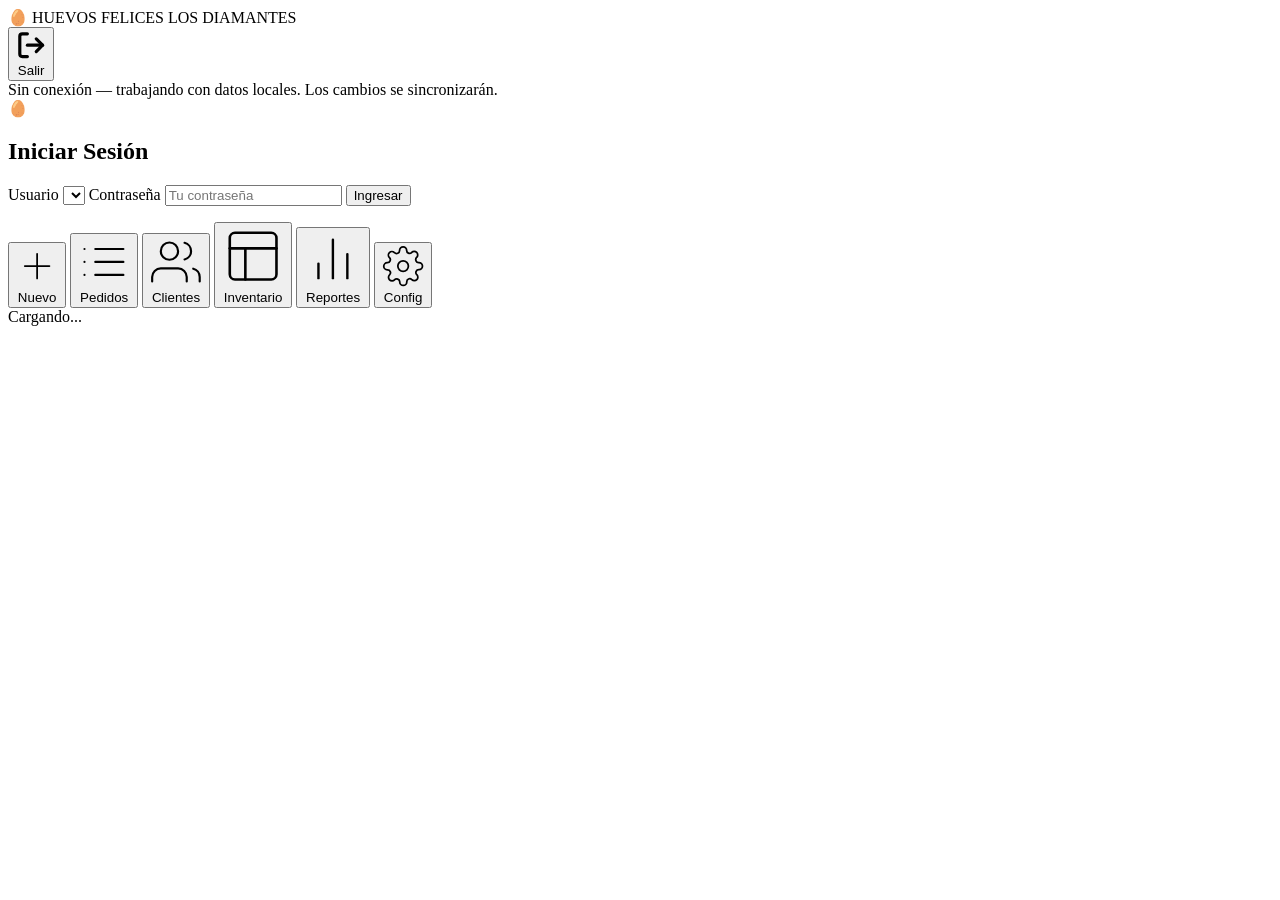
<file: index.html>
<!DOCTYPE html>
<html lang="es">
  <head>
    <meta charset="UTF-8" />
    <meta name="viewport" content="width=device-width, initial-scale=1, maximum-scale=1, viewport-fit=cover" />
    <meta name="theme-color" content="#d97706" />
    <title>HUEVOS FELICES LOS DIAMANTES</title>
    <link rel="manifest" href="<?= appUrl ?>/manifest.json" />
    <link rel="icon" type="image/svg+xml" href="<?= appUrl ?>/icon.svg" />
    <link rel="apple-touch-icon" href="<?= appUrl ?>/icon.svg" />
    <meta name="mobile-web-app-capable" content="yes" />
    <meta name="apple-mobile-web-app-capable" content="yes" />
    <meta name="apple-mobile-web-app-status-bar-style" content="default" />
    <meta name="apple-mobile-web-app-title" content="Pedidos Huevos" />
    <script>window.APP_URL = "<?= appUrl ?>";</script>
    <link rel="preconnect" href="https://fonts.googleapis.com">
    <link rel="preconnect" href="https://fonts.gstatic.com" crossorigin>
    <link href="https://fonts.googleapis.com/css2?family=Outfit:wght@300;400;500;600;700;800&display=swap" rel="stylesheet">
    <?!= include('styles'); ?>
  </head>
  <body onload="onStart()">
    <div class="app-shell">
      <header class="topbar">
        <div class="title">🥚 HUEVOS FELICES LOS DIAMANTES</div>
        <div class="topbar-right">
          <span id="netStatus" class="net-status hidden" onclick="onNetStatusClick()"></span>
          <div id="sellerProfile" class="seller-profile hidden">
            <span id="sellerName"></span>
            <button class="logout-btn" onclick="logout()" title="Cerrar sesión">
              <svg xmlns="http://www.w3.org/2000/svg" viewBox="0 0 24 24" fill="none" stroke="currentColor" stroke-width="2.5" stroke-linecap="round" stroke-linejoin="round" class="logout-icon"><path d="M9 21H5a2 2 0 0 1-2-2V5a2 2 0 0 1 2-2h4"></path><polyline points="16 17 21 12 16 7"></polyline><line x1="21" y1="12" x2="9" y2="12"></line></svg>
              <span>Salir</span>
            </button>
          </div>
        </div>
      </header>

      <div id="offlineBanner" class="offline-banner hidden">Sin conexión — trabajando con datos locales. Los cambios se sincronizarán.</div>

      <main class="content">
        <section id="loginScreen" class="screen active-screen">
          <div class="card login-card">
            <div class="login-logo">🥚</div>
            <h2>Iniciar Sesión</h2>
            <label for="loginUser">Usuario</label>
            <select id="loginUser"></select>
            <label for="loginPass">Contraseña</label>
            <input id="loginPass" type="password" placeholder="Tu contraseña" />
            <button class="primary-button" onclick="login()">Ingresar</button>
            <p class="login-note" id="loginNote"></p>
          </div>
        </section>

        <section id="mainScreen" class="screen">
          <div class="tabs" role="tablist">
            <button id="tabButton-new" class="tab-button active" onclick="showTab('new')">
              <svg class="tab-icon" viewBox="0 0 24 24" fill="none" stroke="currentColor" stroke-linecap="round" stroke-linejoin="round"><path d="M12 5v14M5 12h14"/></svg>
              <span>Nuevo</span>
            </button>
            <button id="tabButton-orders" class="tab-button" onclick="showTab('orders')">
              <svg class="tab-icon" viewBox="0 0 24 24" fill="none" stroke="currentColor" stroke-linecap="round" stroke-linejoin="round"><line x1="8" y1="6" x2="21" y2="6"/><line x1="8" y1="12" x2="21" y2="12"/><line x1="8" y1="18" x2="21" y2="18"/><line x1="3" y1="6" x2="3.01" y2="6"/><line x1="3" y1="12" x2="3.01" y2="12"/><line x1="3" y1="18" x2="3.01" y2="18"/></svg>
              <span>Pedidos</span>
            </button>
            <button id="tabButton-clients" class="tab-button" onclick="showTab('clients')">
              <svg class="tab-icon" viewBox="0 0 24 24" fill="none" stroke="currentColor" stroke-linecap="round" stroke-linejoin="round"><path d="M17 21v-2a4 4 0 0 0-4-4H5a4 4 0 0 0-4 4v2"/><circle cx="9" cy="7" r="4"/><path d="M23 21v-2a4 4 0 0 0-3-3.87"/><path d="M16 3.13a4 4 0 0 1 0 7.75"/></svg>
              <span>Clientes</span>
            </button>
            <button id="tabButton-inventory" class="tab-button" onclick="showTab('inventory')">
              <svg class="tab-icon" viewBox="0 0 24 24" fill="none" stroke="currentColor" stroke-linecap="round" stroke-linejoin="round"><rect x="3" y="3" width="18" height="18" rx="2"/><line x1="3" y1="9" x2="21" y2="9"/><line x1="9" y1="21" x2="9" y2="9"/></svg>
              <span>Inventario</span>
            </button>
            <button id="tabButton-reports" class="tab-button" onclick="showTab('reports')">
              <svg class="tab-icon" viewBox="0 0 24 24" fill="none" stroke="currentColor" stroke-linecap="round" stroke-linejoin="round"><line x1="18" y1="20" x2="18" y2="10"/><line x1="12" y1="20" x2="12" y2="4"/><line x1="6" y1="20" x2="6" y2="14"/></svg>
              <span>Reportes</span>
            </button>
            <button id="tabButton-config" class="tab-button" onclick="showTab('config')">
              <svg class="tab-icon" viewBox="0 0 24 24" fill="none" stroke="currentColor" stroke-linecap="round" stroke-linejoin="round"><circle cx="12" cy="12" r="3"/><path d="M19.4 15a1.65 1.65 0 0 0 .33 1.82l.06.06a2 2 0 1 1-2.83 2.83l-.06-.06a1.65 1.65 0 0 0-1.82-.33 1.65 1.65 0 0 0-1 1.51V21a2 2 0 1 1-4 0v-.09A1.65 1.65 0 0 0 9 19.4a1.65 1.65 0 0 0-1.82.33l-.06.06a2 2 0 1 1-2.83-2.83l.06-.06a1.65 1.65 0 0 0 .33-1.82 1.65 1.65 0 0 0-1.51-1H3a2 2 0 1 1 0-4h.09A1.65 1.65 0 0 0 4.6 9a1.65 1.65 0 0 0-.33-1.82l-.06-.06a2 2 0 1 1 2.83-2.83l.06.06a1.65 1.65 0 0 0 1.82.33H9a1.65 1.65 0 0 0 1-1.51V3a2 2 0 1 1 4 0v.09a1.65 1.65 0 0 0 1 1.51 1.65 1.65 0 0 0 1.82-.33l.06-.06a2 2 0 1 1 2.83 2.83l-.06.06a1.65 1.65 0 0 0-.33 1.82V9a1.65 1.65 0 0 0 1.51 1H21a2 2 0 1 1 0 4h-.09a1.65 1.65 0 0 0-1.51 1z"/></svg>
              <span>Config</span>
            </button>
          </div>

          <div id="tabContent"></div>
        </section>
      </main>
    </div>

    <div id="modalOverlay" class="modal-overlay hidden">
      <div class="modal-card" id="modalCard"></div>
    </div>

    <div id="globalLoader" class="loader-overlay hidden">
      <div class="loader-card">
        <div class="spinner"></div>
        <div class="loader-text" id="loaderText">Cargando...</div>
      </div>
    </div>

    <div id="toast" class="toast"></div>

    <?!= include('script'); ?>
  </body>
</html>
</file>
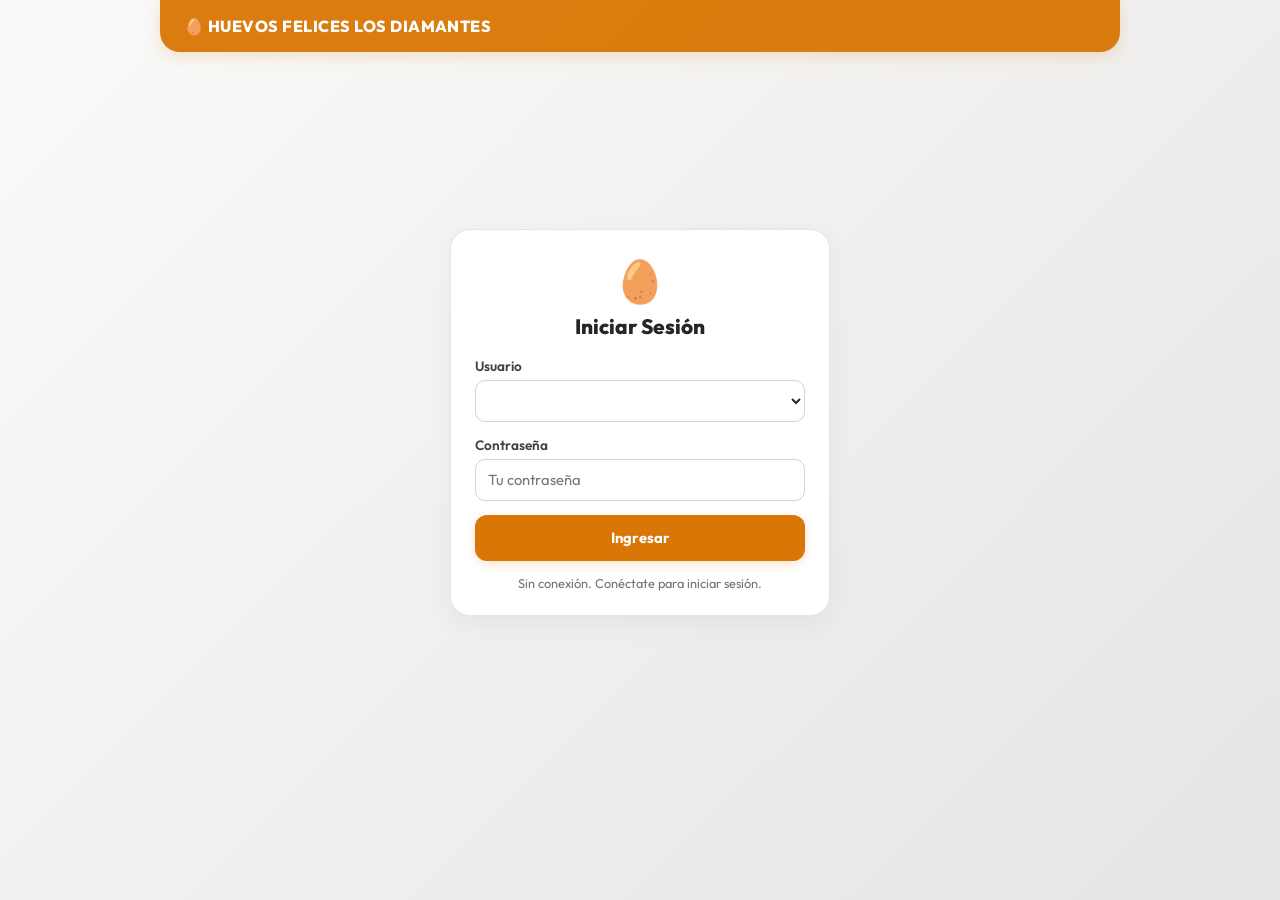
<file: pwa/index.html>
<!DOCTYPE html>
<html lang="es">
  <head>
    <meta charset="UTF-8" />
    <meta name="viewport" content="width=device-width, initial-scale=1, maximum-scale=1, viewport-fit=cover" />
    <meta name="theme-color" content="#d97706" />
    <title>HUEVOS FELICES LOS DIAMANTES</title>
    <link rel="manifest" href="manifest.webmanifest" />
    <link rel="icon" type="image/svg+xml" href="icons/icon.svg" />
    <link rel="icon" type="image/png" sizes="192x192" href="icons/icon-192.png" />
    <link rel="icon" type="image/png" sizes="512x512" href="icons/icon-512.png" />
    <link rel="apple-touch-icon" href="icons/apple-touch-icon.png" />
    <meta name="mobile-web-app-capable" content="yes" />
    <meta name="apple-mobile-web-app-capable" content="yes" />
    <meta name="apple-mobile-web-app-status-bar-style" content="default" />
    <meta name="apple-mobile-web-app-title" content="Pedidos Huevos" />
    <link rel="preconnect" href="https://fonts.googleapis.com">
    <link rel="preconnect" href="https://fonts.gstatic.com" crossorigin>
    <link href="https://fonts.googleapis.com/css2?family=Outfit:wght@300;400;500;600;700;800&display=swap" rel="stylesheet">
    <link rel="stylesheet" href="styles.css" />
  </head>
  <body onload="onStart()">
    <div class="app-shell">
      <header class="topbar">
        <div class="title">🥚 HUEVOS FELICES LOS DIAMANTES</div>
        <div class="topbar-right">
          <span id="netStatus" class="net-status hidden" onclick="onNetStatusClick()"></span>
          <div id="sellerProfile" class="seller-profile hidden">
            <span id="sellerName"></span>
            <button class="logout-btn" onclick="logout()" title="Cerrar sesión">
              <svg xmlns="http://www.w3.org/2000/svg" viewBox="0 0 24 24" fill="none" stroke="currentColor" stroke-width="2.5" stroke-linecap="round" stroke-linejoin="round" class="logout-icon"><path d="M9 21H5a2 2 0 0 1-2-2V5a2 2 0 0 1 2-2h4"></path><polyline points="16 17 21 12 16 7"></polyline><line x1="21" y1="12" x2="9" y2="12"></line></svg>
              <span>Salir</span>
            </button>
          </div>
        </div>
      </header>

      <div id="offlineBanner" class="offline-banner hidden">Sin conexión — trabajando con datos locales. Los cambios se sincronizarán.</div>

      <main class="content">
        <section id="loginScreen" class="screen active-screen">
          <div class="card login-card">
            <div class="login-logo">🥚</div>
            <h2>Iniciar Sesión</h2>
            <label for="loginUser">Usuario</label>
            <select id="loginUser"></select>
            <label for="loginPass">Contraseña</label>
            <input id="loginPass" type="password" placeholder="Tu contraseña" />
            <button class="primary-button" onclick="login()">Ingresar</button>
            <p class="login-note" id="loginNote"></p>
          </div>
        </section>

        <section id="mainScreen" class="screen">
          <div class="tabs" role="tablist">
            <button id="tabButton-new" class="tab-button active" onclick="showTab('new')">
              <svg class="tab-icon" viewBox="0 0 24 24" fill="none" stroke="currentColor" stroke-linecap="round" stroke-linejoin="round"><path d="M12 5v14M5 12h14"/></svg>
              <span>Nuevo</span>
            </button>
            <button id="tabButton-orders" class="tab-button" onclick="showTab('orders')">
              <svg class="tab-icon" viewBox="0 0 24 24" fill="none" stroke="currentColor" stroke-linecap="round" stroke-linejoin="round"><line x1="8" y1="6" x2="21" y2="6"/><line x1="8" y1="12" x2="21" y2="12"/><line x1="8" y1="18" x2="21" y2="18"/><line x1="3" y1="6" x2="3.01" y2="6"/><line x1="3" y1="12" x2="3.01" y2="12"/><line x1="3" y1="18" x2="3.01" y2="18"/></svg>
              <span>Pedidos</span>
            </button>
            <button id="tabButton-clients" class="tab-button" onclick="showTab('clients')">
              <svg class="tab-icon" viewBox="0 0 24 24" fill="none" stroke="currentColor" stroke-linecap="round" stroke-linejoin="round"><path d="M17 21v-2a4 4 0 0 0-4-4H5a4 4 0 0 0-4 4v2"/><circle cx="9" cy="7" r="4"/><path d="M23 21v-2a4 4 0 0 0-3-3.87"/><path d="M16 3.13a4 4 0 0 1 0 7.75"/></svg>
              <span>Clientes</span>
            </button>
            <button id="tabButton-inventory" class="tab-button" onclick="showTab('inventory')">
              <svg class="tab-icon" viewBox="0 0 24 24" fill="none" stroke="currentColor" stroke-linecap="round" stroke-linejoin="round"><rect x="3" y="3" width="18" height="18" rx="2"/><line x1="3" y1="9" x2="21" y2="9"/><line x1="9" y1="21" x2="9" y2="9"/></svg>
              <span>Inventario</span>
            </button>
            <button id="tabButton-reports" class="tab-button" onclick="showTab('reports')">
              <svg class="tab-icon" viewBox="0 0 24 24" fill="none" stroke="currentColor" stroke-linecap="round" stroke-linejoin="round"><line x1="18" y1="20" x2="18" y2="10"/><line x1="12" y1="20" x2="12" y2="4"/><line x1="6" y1="20" x2="6" y2="14"/></svg>
              <span>Reportes</span>
            </button>
            <button id="tabButton-config" class="tab-button" onclick="showTab('config')">
              <svg class="tab-icon" viewBox="0 0 24 24" fill="none" stroke="currentColor" stroke-linecap="round" stroke-linejoin="round"><circle cx="12" cy="12" r="3"/><path d="M19.4 15a1.65 1.65 0 0 0 .33 1.82l.06.06a2 2 0 1 1-2.83 2.83l-.06-.06a1.65 1.65 0 0 0-1.82-.33 1.65 1.65 0 0 0-1 1.51V21a2 2 0 1 1-4 0v-.09A1.65 1.65 0 0 0 9 19.4a1.65 1.65 0 0 0-1.82.33l-.06.06a2 2 0 1 1-2.83-2.83l.06-.06a1.65 1.65 0 0 0 .33-1.82 1.65 1.65 0 0 0-1.51-1H3a2 2 0 1 1 0-4h.09A1.65 1.65 0 0 0 4.6 9a1.65 1.65 0 0 0-.33-1.82l-.06-.06a2 2 0 1 1 2.83-2.83l.06.06a1.65 1.65 0 0 0 1.82.33H9a1.65 1.65 0 0 0 1-1.51V3a2 2 0 1 1 4 0v.09a1.65 1.65 0 0 0 1 1.51 1.65 1.65 0 0 0 1.82-.33l.06-.06a2 2 0 1 1 2.83 2.83l-.06.06a1.65 1.65 0 0 0-.33 1.82V9a1.65 1.65 0 0 0 1.51 1H21a2 2 0 1 1 0 4h-.09a1.65 1.65 0 0 0-1.51 1z"/></svg>
              <span>Config</span>
            </button>
          </div>

          <div id="tabContent"></div>
        </section>
      </main>
    </div>

    <div id="modalOverlay" class="modal-overlay hidden">
      <div class="modal-card" id="modalCard"></div>
    </div>

    <div id="globalLoader" class="loader-overlay hidden">
      <div class="loader-card">
        <div class="spinner"></div>
        <div class="loader-text" id="loaderText">Cargando...</div>
      </div>
    </div>

    <div id="toast" class="toast"></div>

    <script src="app.js"></script>
  </body>
</html>
</file>
<file: pwa/styles.css>
:root {
  color-scheme: light;
  font-family: 'Outfit', 'Inter', 'Segoe UI', Roboto, sans-serif;
  background: #f5f5f4;
  color: #292524;
  font-size: 16px;

  --primary: #d97706;
  --primary-hover: #b45309;
  --primary-light: #fef3c7;
  --accent: #f59e0b;
  --stone-50: #fafaf9;
  --stone-100: #f5f5f4;
  --stone-200: #e7e5e4;
  --stone-300: #d6d3d1;
  --stone-600: #78716c;
  --stone-700: #44403c;
  --stone-800: #292524;

  --success: #10b981;
  --success-bg: #d1fae5;
  --success-text: #065f46;
  --info: #3b82f6;
  --info-bg: #e0e7ff;
  --info-text: #3730a3;
  --danger: #ef4444;
  --danger-bg: #fee2e2;
  --danger-text: #991b1b;
  --warning-bg: #fef3c7;
  --warning-text: #92400e;
  --neutral-bg: #f3f4f6;
  --neutral-text: #4b5563;

  --card-bg: #ffffff;
  --card-border: #e7e5e4;
  --card-shadow: 0 8px 24px rgba(68, 64, 60, 0.06);
  --input-bg: #ffffff;
  --tabs-bg: rgba(255, 255, 255, 0.96);
  --filter-bg: #fafaf9;
  --loader-overlay-bg: rgba(41, 37, 36, 0.45);
  --report-card-start: #ffffff;
  --report-card-end: #fef3c7;

  --surface: #ffffff;
  --surface-2: #fafaf9;
  --body-bg: linear-gradient(135deg, #fafaf9 0%, #e7e5e4 100%);
  --topbar-bg: rgba(217, 119, 6, 0.96);
  --topbar-color: #ffffff;
  --primary-shadow: rgba(217, 119, 6, 0.18);
  --secondary-shadow: rgba(68, 64, 60, 0.12);
  --report-card-border: rgba(217, 119, 6, 0.14);
  --report-divider: rgba(217, 119, 6, 0.2);
}

/* ── Temas ── */
[data-theme="cielo"] {
  color-scheme: light;
  --primary: #2563eb;
  --primary-hover: #1d4ed8;
  --primary-light: #dbeafe;
  --accent: #3b82f6;
  --body-bg: linear-gradient(135deg, #eff6ff 0%, #dbeafe 100%);
  --topbar-bg: rgba(37, 99, 235, 0.96);
  --primary-shadow: rgba(37, 99, 235, 0.18);
  --report-card-end: #dbeafe;
  --report-card-border: rgba(37, 99, 235, 0.14);
  --report-divider: rgba(37, 99, 235, 0.2);
}

[data-theme="bosque"] {
  color-scheme: light;
  --primary: #059669;
  --primary-hover: #047857;
  --primary-light: #d1fae5;
  --accent: #10b981;
  --body-bg: linear-gradient(135deg, #f0fdf4 0%, #d1fae5 100%);
  --topbar-bg: rgba(5, 150, 105, 0.96);
  --primary-shadow: rgba(5, 150, 105, 0.18);
  --report-card-end: #d1fae5;
  --report-card-border: rgba(5, 150, 105, 0.14);
  --report-divider: rgba(5, 150, 105, 0.2);
}

[data-theme="noche"] {
  color-scheme: dark;
  background: #1c1917;
  color: #e7e5e4;

  --primary: #f59e0b;
  --primary-hover: #fbbf24;
  --primary-light: #78350f;
  --accent: #f59e0b;

  --stone-50: #292524;
  --stone-100: #1c1917;
  --stone-200: #44403c;
  --stone-300: #57534e;
  --stone-600: #a8a29e;
  --stone-700: #d6d3d1;
  --stone-800: #fafaf9;

  --surface: #292524;
  --surface-2: #1c1917;
  --card-bg: #292524;
  --card-border: #44403c;
  --card-shadow: 0 8px 24px rgba(0, 0, 0, 0.45);
  --input-bg: #1c1917;
  --tabs-bg: rgba(28, 25, 23, 0.96);
  --filter-bg: #1c1917;
  --loader-overlay-bg: rgba(0, 0, 0, 0.6);
  --report-card-start: #292524;
  --report-card-end: #3b2f1f;
  --report-card-border: rgba(245, 158, 11, 0.2);
  --report-divider: rgba(245, 158, 11, 0.25);

  --body-bg: linear-gradient(135deg, #1c1917 0%, #292524 100%);
  --topbar-bg: rgba(41, 37, 36, 0.96);
  --topbar-color: #fbbf24;
  --primary-shadow: rgba(245, 158, 11, 0.25);
  --secondary-shadow: rgba(0, 0, 0, 0.4);

  --success-bg: #064e3b; --success-text: #6ee7b7;
  --info-bg: #1e1b4b; --info-text: #a5b4fc;
  --danger-bg: #7f1d1d; --danger-text: #fca5a5;
  --warning-bg: #78350f; --warning-text: #fcd34d;
  --neutral-bg: #292524; --neutral-text: #d6d3d1;
}

[data-theme="violeta"] {
  color-scheme: dark;
  background: #18181b;
  color: #e4e4e7;

  --primary: #8b5cf6;
  --primary-hover: #a78bfa;
  --primary-light: #4c1d95;
  --accent: #8b5cf6;

  --stone-50: #27272a;
  --stone-100: #18181b;
  --stone-200: #3f3f46;
  --stone-300: #52525b;
  --stone-600: #a1a1aa;
  --stone-700: #d4d4d8;
  --stone-800: #fafafa;

  --surface: #27272a;
  --surface-2: #18181b;
  --card-bg: #27272a;
  --card-border: #3f3f46;
  --card-shadow: 0 8px 24px rgba(0, 0, 0, 0.45);
  --input-bg: #18181b;
  --tabs-bg: rgba(24, 24, 27, 0.96);
  --filter-bg: #18181b;
  --loader-overlay-bg: rgba(0, 0, 0, 0.6);
  --report-card-start: #27272a;
  --report-card-end: #312e81;
  --report-card-border: rgba(139, 92, 246, 0.2);
  --report-divider: rgba(139, 92, 246, 0.25);

  --body-bg: linear-gradient(135deg, #18181b 0%, #27272a 100%);
  --topbar-bg: rgba(24, 24, 27, 0.96);
  --topbar-color: #a78bfa;
  --primary-shadow: rgba(139, 92, 246, 0.25);
  --secondary-shadow: rgba(0, 0, 0, 0.4);

  --success-bg: #064e3b; --success-text: #6ee7b7;
  --info-bg: #1e1b4b; --info-text: #a5b4fc;
  --danger-bg: #7f1d1d; --danger-text: #fca5a5;
  --warning-bg: #78350f; --warning-text: #fcd34d;
  --neutral-bg: #27272a; --neutral-text: #d4d4d8;
}

* { box-sizing: border-box; margin: 0; padding: 0; font-family: inherit; }

html { -webkit-text-size-adjust: 100%; }

body {
  min-height: 100dvh;
  background: var(--body-bg);
  padding: 0;
  margin: 0;
}

.app-shell {
  width: 100%;
  min-height: 100dvh;
  display: flex;
  flex-direction: column;
}

.hidden { display: none !important; }

/* ── Topbar ── */
.topbar {
  background: var(--topbar-bg);
  color: var(--topbar-color);
  padding: 12px 16px;
  display: flex;
  justify-content: space-between;
  align-items: center;
  position: sticky;
  top: 0;
  z-index: 100;
  box-shadow: 0 4px 15px var(--primary-shadow);
}

.topbar .title {
  font-size: 1rem;
  font-weight: 800;
  letter-spacing: 0.03em;
}

.topbar-right {
  display: flex;
  align-items: center;
  gap: 8px;
}

.net-status {
  display: inline-flex;
  align-items: center;
  gap: 4px;
  background: rgba(255, 255, 255, 0.16);
  border: 1px solid rgba(255, 255, 255, 0.25);
  color: var(--topbar-color);
  padding: 3px 9px;
  border-radius: 999px;
  font-size: 0.7rem;
  font-weight: 700;
  cursor: pointer;
  white-space: nowrap;
}
.net-status.offline { background: rgba(220, 38, 38, 0.9); border-color: rgba(220, 38, 38, 0.5); }
.net-status.pending { background: rgba(245, 158, 11, 0.95); border-color: rgba(245, 158, 11, 0.5); color: #fff; }

.offline-banner {
  background: #ef4444;
  color: #fff;
  text-align: center;
  font-size: 0.8rem;
  font-weight: 700;
  padding: 8px 12px;
}

.pending-dot {
  color: var(--warning-text);
  font-weight: 800;
  cursor: default;
}

.seller-profile {
  display: flex;
  align-items: center;
  gap: 8px;
  background: rgba(255, 255, 255, 0.16);
  padding: 4px 10px;
  border-radius: 999px;
  border: 1px solid rgba(255, 255, 255, 0.2);
  font-size: 0.8rem;
  font-weight: 600;
}

.logout-btn {
  background: none;
  border: none;
  color: var(--topbar-color);
  display: flex;
  align-items: center;
  gap: 3px;
  cursor: pointer;
  padding: 2px;
  font-weight: 700;
  min-height: auto;
  width: auto;
}

.logout-icon { width: 14px; height: 14px; }

/* ── Content & screens ── */
.content {
  padding: 14px 12px calc(84px + env(safe-area-inset-bottom));
  flex: 1;
  display: flex;
  flex-direction: column;
}

.screen { display: none; width: 100%; }
.screen.active-screen { display: block; animation: fadeIn 0.25s ease; }

@keyframes fadeIn {
  from { opacity: 0; transform: translateY(6px); }
  to { opacity: 1; transform: translateY(0); }
}

/* ── Cards ── */
.card {
  background: var(--card-bg);
  border-radius: 16px;
  border: 1px solid var(--card-border);
  box-shadow: var(--card-shadow);
  padding: 18px;
  margin-bottom: 16px;
}

h2 {
  margin-top: 0;
  font-size: 1.15rem;
  font-weight: 700;
  color: var(--stone-800);
  margin-bottom: 14px;
}

/* ── Login ── */
#loginScreen.active-screen {
  display: flex;
  flex-direction: column;
  justify-content: center;
  align-items: center;
  min-height: 80dvh;
  width: 100%;
}

.login-card { width: 100%; max-width: 380px; padding: 26px; margin: 0 auto; text-align: center; }
.login-logo { font-size: 2.6rem; margin-bottom: 6px; }
.login-card h2 { text-align: center; font-weight: 800; font-size: 1.3rem; margin-bottom: 18px; }
.login-card label { text-align: left; }
.login-note { margin-top: 14px; font-size: 0.8rem; color: var(--stone-600); }

/* ── Forms ── */
label {
  display: block;
  margin-bottom: 5px;
  font-size: 0.85rem;
  font-weight: 600;
  color: var(--stone-700);
}

input, select {
  width: 100%;
  padding: 10px 12px;
  border-radius: 10px;
  border: 1.5px solid var(--stone-300);
  margin-bottom: 14px;
  font-size: 0.92rem;
  background: var(--input-bg);
  color: var(--stone-800);
  outline: none;
  transition: border-color 0.2s, box-shadow 0.2s;
  height: 42px;
}

input:focus, select:focus {
  border-color: var(--primary);
  box-shadow: 0 0 0 3px var(--primary-light);
}

button, button.primary-button {
  width: 100%;
  border: none;
  background: var(--primary);
  color: #fff;
  padding: 12px 16px;
  border-radius: 12px;
  font-size: 0.92rem;
  cursor: pointer;
  min-height: 46px;
  font-weight: 700;
  touch-action: manipulation;
  display: flex;
  align-items: center;
  justify-content: center;
  gap: 8px;
  box-shadow: 0 4px 10px var(--primary-shadow);
  transition: background-color 0.2s, transform 0.1s;
}

button:active, button.primary-button:active { transform: scale(0.97); }
button.secondary-button { background: var(--stone-700); box-shadow: 0 4px 10px var(--secondary-shadow); }
button.small-button {
  width: auto;
  min-height: 38px;
  padding: 8px 14px;
  font-size: 0.82rem;
  border-radius: 10px;
}
button.link-button {
  background: transparent;
  color: var(--primary);
  width: auto;
  min-height: auto;
  padding: 5px 8px;
  font-weight: 700;
  font-size: 0.8rem;
  box-shadow: none;
  border-radius: 6px;
}
button:disabled { background: var(--stone-300); color: var(--stone-700); box-shadow: none; cursor: not-allowed; transform: none; }

/* ── Bottom tabs ── */
.tabs {
  position: fixed;
  bottom: 0;
  left: 0;
  right: 0;
  background: var(--tabs-bg);
  border-top: 1px solid var(--stone-200);
  display: grid;
  grid-template-columns: repeat(6, 1fr);
  padding: 6px 2px calc(4px + env(safe-area-inset-bottom));
  z-index: 90;
  box-shadow: 0 -4px 15px rgba(0, 0, 0, 0.04);
}

.tab-button {
  background: transparent;
  border: none;
  display: flex;
  flex-direction: column;
  align-items: center;
  justify-content: center;
  gap: 3px;
  color: var(--stone-700);
  font-size: 0.62rem;
  font-weight: 600;
  padding: 6px 2px;
  min-height: auto;
  border-radius: 12px;
  box-shadow: none;
}

.tab-button.active { background: var(--primary-light); color: var(--primary-hover); }
.tab-icon { width: 19px; height: 19px; stroke: currentColor; stroke-width: 2.5; fill: none; }

/* ── Filter bar ── */
.filter-bar {
  display: flex;
  flex-direction: column;
  gap: 10px;
  margin-bottom: 14px;
  background: var(--filter-bg);
  padding: 10px;
  border-radius: 14px;
  border: 1px solid var(--card-border);
}
.search-input-wrapper { width: 100%; position: relative; }
.filter-bar input { margin-bottom: 0; padding-left: 34px; height: 38px; font-size: 0.88rem; }
.search-icon { position: absolute; left: 11px; top: 50%; transform: translateY(-50%); width: 15px; height: 15px; color: var(--stone-600); pointer-events: none; }
.filter-group { display: flex; gap: 6px; flex-wrap: wrap; width: 100%; justify-content: space-between; }
.filter-btn {
  flex: 1 1 auto;
  background: var(--surface);
  border: 1.5px solid var(--stone-300);
  padding: 5px 8px;
  border-radius: 8px;
  font-size: 0.74rem;
  font-weight: 600;
  color: var(--stone-700);
  cursor: pointer;
  min-height: 34px;
  width: auto;
  box-shadow: none;
  text-align: center;
}
.filter-btn.active { background: var(--primary-light); border-color: var(--primary); color: var(--primary-hover); }

/* ── Autocomplete client ── */
.search-select-container { position: relative; margin-bottom: 14px; }
.search-select-list {
  position: absolute;
  top: 100%;
  left: 0; right: 0;
  background: var(--surface);
  border: 1.5px solid var(--stone-300);
  border-radius: 10px;
  max-height: 180px;
  overflow-y: auto;
  z-index: 50;
  box-shadow: 0 8px 20px rgba(0,0,0,0.12);
  margin-top: -10px;
  display: none;
}
.search-select-item { padding: 8px 12px; cursor: pointer; font-size: 0.88rem; }
.search-select-item:hover { background: var(--stone-100); }
.search-select-item.no-results { color: var(--stone-600); font-style: italic; cursor: default; }

/* ── Toggle ── */
.toggle-wrapper {
  display: flex;
  align-items: center;
  justify-content: space-between;
  padding: 8px 10px;
  background: var(--surface-2);
  border: 1px solid var(--stone-200);
  border-radius: 10px;
  margin-bottom: 14px;
}
.switch { position: relative; display: inline-block; width: 44px; height: 24px; }
.switch input { opacity: 0; width: 0; height: 0; margin-bottom: 0; }
.slider {
  position: absolute; cursor: pointer; top: 0; left: 0; right: 0; bottom: 0;
  background: var(--stone-300); transition: .25s; border-radius: 24px;
}
.slider:before {
  position: absolute; content: ""; height: 18px; width: 18px; left: 3px; bottom: 3px;
  background: #fff; transition: .25s; border-radius: 50%; box-shadow: 0 1px 3px rgba(0,0,0,0.15);
}
input:checked + .slider { background: var(--success); }
input:checked + .slider:before { transform: translateX(20px); }

/* ── Item rows (detalle de pedido) ── */
.items-header {
  display: flex;
  justify-content: space-between;
  align-items: center;
  margin-bottom: 8px;
}
.item-row {
  display: flex;
  align-items: center;
  gap: 6px;
  margin-bottom: 8px;
}
.item-row select { flex: 1 1 55%; margin-bottom: 0; height: 40px; font-size: 0.85rem; }
.item-row input.item-qty { flex: 0 0 64px; margin-bottom: 0; height: 40px; text-align: center; }
.item-row .item-subtotal { flex: 0 0 74px; text-align: right; font-size: 0.8rem; font-weight: 700; color: var(--stone-700); }
.remove-item-btn {
  flex: 0 0 34px;
  width: 34px; height: 34px; min-height: 34px;
  border-radius: 8px;
  background: var(--danger-bg);
  color: var(--danger-text);
  padding: 0;
  box-shadow: none;
  display: flex; align-items: center; justify-content: center;
}

/* ── Tables ── */
.table-wrapper {
  overflow-x: auto;
  -webkit-overflow-scrolling: touch;
  border-radius: 12px;
  border: 1px solid var(--stone-200);
  margin-top: 8px;
  background: var(--surface);
}
table { width: 100%; border-collapse: collapse; min-width: 640px; }
th, td { padding: 10px 12px; border-bottom: 1px solid var(--stone-100); text-align: left; font-size: 0.83rem; vertical-align: middle; }
th { color: var(--stone-600); background: var(--stone-50); font-weight: 700; font-size: 0.76rem; text-transform: uppercase; letter-spacing: 0.02em; }
tr:last-child td { border-bottom: none; }

/* ── Status pills ── */
.status-pill {
  display: inline-flex;
  align-items: center;
  justify-content: center;
  padding: 3px 8px;
  border-radius: 999px;
  font-size: 0.7rem;
  font-weight: 700;
  border: 1px solid transparent;
  min-height: 22px;
  white-space: nowrap;
}
.status-pill.clickable { cursor: pointer; }
.status-pill.clickable:active { transform: scale(0.95); }
.status-pill.alistado-si { background: var(--info-bg); color: var(--info-text); }
.status-pill.alistado-no { background: var(--neutral-bg); color: var(--neutral-text); }
.status-pill.entregado-si { background: var(--success-bg); color: var(--success-text); }
.status-pill.entregado-no { background: var(--danger-bg); color: var(--danger-text); }
.status-pill.pagado { background: var(--success-bg); color: var(--success-text); }
.status-pill.abono { background: var(--warning-bg); color: var(--warning-text); }
.status-pill.pendiente { background: var(--danger-bg); color: var(--danger-text); }

/* ── Reports ── */
.report-grid { display: grid; grid-template-columns: 1fr; gap: 14px; }
.report-card {
  padding: 16px;
  background: linear-gradient(135deg, var(--report-card-start) 0%, var(--report-card-end) 100%);
  border-radius: 16px;
  border: 1px solid var(--report-card-border);
}
.report-card strong { display: block; margin-bottom: 10px; color: var(--stone-800); font-weight: 700; font-size: 0.95rem; }
.report-stats { display: grid; grid-template-columns: 1fr 1fr; gap: 10px; }
.report-stat-item { display: flex; flex-direction: column; }
.report-value { font-size: 1.4rem; font-weight: 800; color: var(--primary-hover); line-height: 1.1; }
.report-value.green-text { color: var(--success-text); }
.small-note { font-size: 0.74rem; font-weight: 600; color: var(--stone-600); margin-top: 2px; }
.report-type-table { width: 100%; border-collapse: collapse; margin: 6px 0 4px; font-size: 0.84rem; min-width: 0; }
.report-type-table th { text-align: left; padding: 3px 6px; border-bottom: 1px solid var(--report-divider); background: transparent; font-size: 0.74rem; }
.report-type-table td { padding: 3px 6px; color: var(--stone-800); border-bottom: none; }
.report-type-table td:last-child, .report-type-table th:last-child { text-align: right; }

/* ── Balance grid ── */
.balance-list { display: flex; flex-direction: column; gap: 8px; }
.balance-row {
  display: flex;
  justify-content: space-between;
  align-items: center;
  padding: 10px 12px;
  background: var(--surface-2);
  border: 1px solid var(--stone-200);
  border-radius: 12px;
}
.balance-row .b-name { font-weight: 700; font-size: 0.88rem; }
.balance-row .b-nums { text-align: right; font-size: 0.8rem; color: var(--stone-700); }
.balance-row .b-disp { font-weight: 800; font-size: 1rem; }
.balance-row .b-disp.neg { color: var(--danger-text); }
.balance-row .b-disp.pos { color: var(--success-text); }

/* ── Toast ── */
.toast {
  position: fixed;
  left: 16px; right: 16px; bottom: 84px;
  background: rgba(41, 37, 36, 0.96);
  color: #fff;
  padding: 12px 18px;
  border-radius: 12px;
  z-index: 1000;
  box-shadow: 0 8px 24px rgba(0,0,0,0.2);
  font-weight: 600;
  font-size: 0.88rem;
  text-align: center;
  transform: translateY(160px);
  transition: transform 0.25s cubic-bezier(0.175, 0.885, 0.32, 1.2);
  pointer-events: none;
}
.toast.show-toast { transform: translateY(0); }

/* ── Modal ── */
.modal-overlay {
  position: fixed;
  top: 0; left: 0; right: 0; bottom: 0;
  background: var(--loader-overlay-bg);
  backdrop-filter: blur(4px);
  z-index: 900;
  display: flex;
  align-items: center;
  justify-content: center;
  padding: 20px;
}
.modal-card {
  background: var(--surface);
  border-radius: 16px;
  padding: 20px;
  width: 100%;
  max-width: 420px;
  max-height: 90dvh;
  overflow-y: auto;
  box-shadow: 0 16px 40px rgba(0,0,0,0.2);
}

/* ── Loader ── */
.loader-overlay {
  position: fixed;
  top: 0; left: 0; right: 0; bottom: 0;
  background: var(--loader-overlay-bg);
  backdrop-filter: blur(4px);
  z-index: 1100;
  display: flex;
  align-items: center;
  justify-content: center;
}
.loader-card {
  background: var(--surface);
  padding: 20px 30px;
  border-radius: 16px;
  box-shadow: 0 12px 30px rgba(0,0,0,0.15);
  display: flex;
  flex-direction: column;
  align-items: center;
  gap: 12px;
  border: 1px solid var(--stone-200);
}
.spinner {
  width: 32px; height: 32px;
  border: 3px solid var(--primary-light);
  border-top: 3px solid var(--primary);
  border-radius: 50%;
  animation: spin 0.9s linear infinite;
}
@keyframes spin { 0% { transform: rotate(0deg); } 100% { transform: rotate(360deg); } }
.loader-text { font-weight: 700; font-size: 0.88rem; color: var(--stone-800); }

/* ── Config ── */
.theme-grid { display: grid; grid-template-columns: repeat(2, 1fr); gap: 10px; }
.theme-btn {
  display: flex;
  flex-direction: column;
  align-items: center;
  justify-content: center;
  gap: 6px;
  padding: 12px 8px;
  border-radius: 12px;
  border: 1.5px solid var(--stone-300);
  background: var(--surface);
  color: var(--stone-700);
  font-weight: 700;
  font-size: 0.82rem;
  cursor: pointer;
  min-height: auto;
  width: 100%;
  box-shadow: none;
}
.theme-btn.active { border-color: var(--primary); background: var(--primary-light); color: var(--primary-hover); }
.theme-swatch { width: 34px; height: 34px; border-radius: 50%; border: 2px solid var(--stone-200); }
.theme-swatch-granja { background: #d97706; }
.theme-swatch-cielo { background: #2563eb; }
.theme-swatch-bosque { background: #059669; }
.theme-swatch-noche { background: #f59e0b; }
.theme-swatch-violeta { background: #8b5cf6; }
.theme-tone { font-size: 0.68rem; font-weight: 600; color: var(--stone-600); }

.section-title {
  font-size: 0.8rem;
  font-weight: 800;
  text-transform: uppercase;
  letter-spacing: 0.03em;
  color: var(--stone-600);
  margin: 18px 0 10px;
}
.price-row { display: flex; align-items: center; gap: 8px; margin-bottom: 10px; }
.price-row .p-name { flex: 0 0 88px; font-size: 0.86rem; font-weight: 700; color: var(--stone-700); }
.price-row input { margin-bottom: 0; }

/* ── Desktop ── */
@media (min-width: 768px) {
  .app-shell { max-width: 960px; margin: 0 auto; }
  .topbar { padding: 16px 24px; border-bottom-left-radius: 20px; border-bottom-right-radius: 20px; }
  .content { padding: 20px 20px 40px; }
  .card { border-radius: 20px; padding: 24px; margin-bottom: 20px; }
  .tabs {
    position: static;
    background: var(--surface);
    border: 1px solid var(--card-border);
    border-radius: 16px;
    padding: 8px;
    margin-bottom: 20px;
    grid-template-columns: repeat(6, 1fr);
    box-shadow: 0 2px 8px rgba(68,64,60,0.02);
  }
  .tab-button { flex-direction: row; gap: 8px; font-size: 0.86rem; padding: 10px 12px; min-height: 44px; }
  .tab-button.active { background: var(--primary); color: #fff; }
  .filter-bar { flex-direction: row; flex-wrap: wrap; padding: 12px; }
  .filter-bar .search-input-wrapper { flex: 1 1 240px; }
  .filter-group { width: auto; }
  .report-grid { grid-template-columns: 1fr 1fr 1fr; }
  .toast { bottom: 24px; max-width: 400px; left: 50%; right: auto; transform: translate(-50%, 160px); }
  .toast.show-toast { transform: translate(-50%, 0); }
}
</file>
